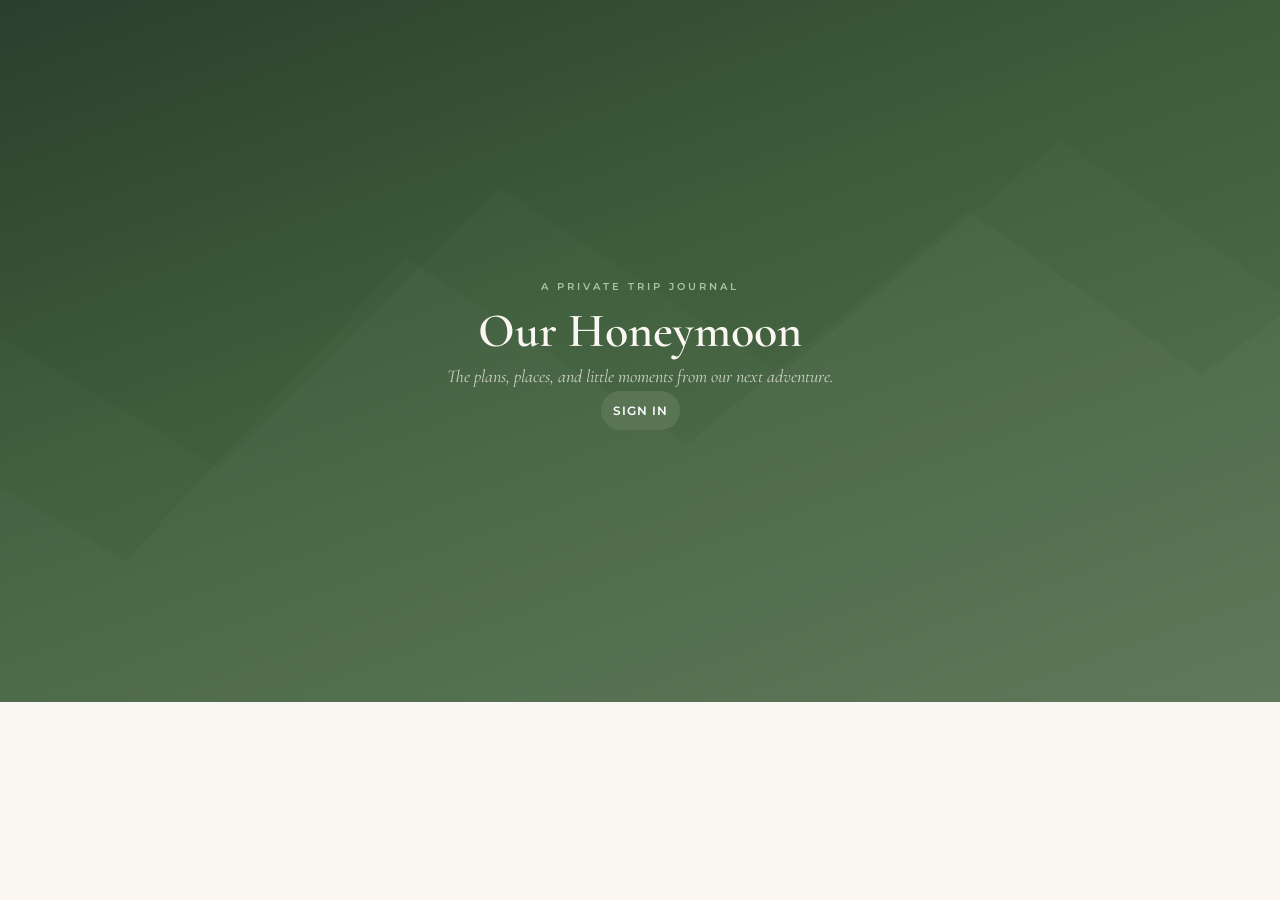
<file: home.html>
<!doctype html>
<html lang="en">
  <head>
    <meta charset="UTF-8" />
    <meta name="viewport" content="width=device-width, initial-scale=1.0" />
    <title>hnymn | Welcome</title>
    <link
      rel="icon"
      href="https://xhatyapslpxsembgwbdt.supabase.co/storage/v1/object/public/site-assets/icons/hnymn-basic.png"
      type="image/png"
    />
    <link
      href="https://fonts.googleapis.com/css2?family=Cormorant+Garamond:ital,wght@0,400;0,600;1,400&family=Montserrat:wght@300;400;500;600&display=swap"
      rel="stylesheet"
    />
    <link rel="stylesheet" href="style.css" />
  </head>
  <body>
    <main class="home-landing">
      <section class="hero home-hero">
        <div class="hero-content">
          <div class="hero-eyebrow">A private trip journal</div>
          <h1>Our Honeymoon</h1>
          <p class="hero-tagline">
            The plans, places, and little moments from our next adventure.
          </p>
          <a class="login-btn home-login-btn" href="login.html">Sign in</a>
        </div>
      </section>
    </main>
  </body>
</html>
</file>
<file: style.css>
:root {
  color-scheme: light;
  --cream: #faf7f2;
  --ivory: #f5f0e8;
  --sage: #7d9b76;
  --sage-light: #a8c4a2;
  --sage-dark: #5a7554;
  --beige: #c9b99a;
  --charcoal: #3a3530;
  --warm-gray: #7a7068;
  --warm-white: #fefcf8;
  --gold: #c4a96b;
  --sash-brown-dark: #563b2d;
  --sash-brown: #79583e;
  --sash-brown-light: #a27c59;
  --sash-brown-pale: #ddc8aa;
}

* {
  margin: 0;
  padding: 0;
  box-sizing: border-box;
}

body {
  font-family: "Montserrat", sans-serif;
  background: var(--cream);
  color: var(--charcoal);
  min-height: 100vh;
}
body.auth-pending {
  visibility: hidden;
}

.home-hero {
  min-height: min(78vh, 720px);
  display: flex;
  align-items: center;
  justify-content: center;
}
.home-login-btn {
  display: inline-block;
  margin-top: 24px;
  text-decoration: none;
}

/* HEADER */
.hero {
  background: linear-gradient(160deg, #2c3e2d 0%, #3d5c3a 40%, #5a7554 100%);
  padding: 52px 40px 44px;
  text-align: center;
  position: relative;
  overflow: hidden;
}
.hero::before {
  content: "";
  position: absolute;
  inset: 0;
  background: url("data:image/svg+xml,%3Csvg xmlns='http://www.w3.org/2000/svg' viewBox='0 0 800 300'%3E%3Cpolygon points='0,300 120,140 220,200 340,80 460,160 580,60 680,130 800,40 800,300' fill='rgba(255,255,255,0.03)'/%3E%3Cpolygon points='0,300 80,180 180,240 300,110 420,190 540,90 640,160 760,70 800,100 800,300' fill='rgba(255,255,255,0.03)'/%3E%3C/svg%3E")
    center/cover no-repeat;
  opacity: 0.6;
}
.hero-content {
  position: relative;
  z-index: 1;
}
.hero-eyebrow {
  font-family: "Montserrat", sans-serif;
  font-size: 10px;
  font-weight: 600;
  letter-spacing: 3px;
  text-transform: uppercase;
  color: var(--sage-light);
  margin-bottom: 12px;
}
.hero h1 {
  font-family: "Cormorant Garamond", serif;
  font-size: 48px;
  font-weight: 600;
  color: #faf7f2;
  line-height: 1.1;
  margin-bottom: 8px;
}
.hero h1 em {
  font-style: italic;
  color: var(--sage-light);
}
.hero-dates {
  font-size: 13px;
  font-weight: 500;
  letter-spacing: 2px;
  color: var(--beige);
  margin-bottom: 18px;
}
.hero-tagline {
  font-family: "Cormorant Garamond", serif;
  font-size: 18px;
  font-style: italic;
  color: rgba(250, 247, 242, 0.75);
}

/* TABS */
.tabs-bar {
  background: var(--warm-white);
  border-bottom: 1px solid var(--ivory);
  display: flex;
  justify-content: center;
  gap: 0;
  overflow-x: auto;
  scrollbar-width: none;
  position: sticky;
  top: 0;
  z-index: 100;
  box-shadow: 0 2px 8px rgba(0, 0, 0, 0.06);
}
.tabs-bar::-webkit-scrollbar {
  display: none;
}
.tab-btn {
  flex-shrink: 0;
  padding: 14px 18px;
  font-family: "Montserrat", sans-serif;
  font-size: 11px;
  font-weight: 600;
  letter-spacing: 1px;
  text-transform: uppercase;
  color: var(--warm-gray);
  background: none;
  border: none;
  border-bottom: 2px solid transparent;
  cursor: pointer;
  transition: all 0.2s;
  white-space: nowrap;
}
.tab-btn:hover {
  color: var(--sage-dark);
}
.tab-btn.active {
  color: var(--sage-dark);
  border-bottom-color: var(--sage);
}

/* MAIN CONTENT */
.main {
  max-width: 780px;
  margin: 0 auto;
  padding: 32px 0 60px;
}
.tab-panel {
  display: none;
  padding: 0 20px;
}
.tab-panel.active {
  display: block;
}

/* SECTION TITLE */
.section-title {
  font-family: "Cormorant Garamond", serif;
  font-size: 30px;
  font-weight: 600;
  color: var(--charcoal);
  margin-bottom: 6px;
}
.section-sub {
  font-size: 12px;
  font-weight: 500;
  letter-spacing: 1.5px;
  text-transform: uppercase;
  color: var(--sage);
  margin-bottom: 28px;
}

/* Overview Tab */
.timeline {
  position: relative;
}
.timeline::before {
  content: "";
  position: absolute;
  left: -12px;
  top: 6px;
  bottom: 6px;
  width: 2px;
  background: linear-gradient(to bottom, var(--sage-light), var(--beige));
  border-radius: 2px;
}
.tl-item {
  position: relative;
  margin-bottom: 10px;
  padding: 14px 16px 14px 16px;
  background: var(--warm-white);
  border: 1px solid var(--ivory);
  border-radius: 10px;
  transition: box-shadow 0.2s;
}
.tl-item:hover {
  box-shadow: 0 3px 12px rgba(0, 0, 0, 0.07);
}
.tl-item::before {
  content: "";
  position: absolute;
  left: -16px;
  top: 18px;
  width: 10px;
  height: 10px;
  border-radius: 50%;
  background: var(--sage);
  border: 2px solid var(--cream);
  box-shadow: 0 0 0 2px var(--sage-light);
}
.tl-item.wedding::before {
  background: var(--gold);
  box-shadow: 0 0 0 2px #e8d5a0;
}
.tl-item.travel::before {
  background: var(--beige);
  box-shadow: 0 0 0 2px #ddd0bb;
}
.tl-date {
  font-size: 10px;
  font-weight: 700;
  letter-spacing: 1.5px;
  text-transform: uppercase;
  color: var(--sage-dark);
  margin-bottom: 3px;
}
.tl-title {
  font-family: "Cormorant Garamond", serif;
  font-size: 19px;
  font-weight: 600;
  color: var(--charcoal);
  margin-bottom: 4px;
}
.tl-desc {
  font-size: 12px;
  color: var(--warm-gray);
  line-height: 1.6;
}
.tl-tag {
  display: inline-block;
  font-size: 10px;
  font-weight: 600;
  letter-spacing: 1px;
  text-transform: uppercase;
  padding: 2px 8px;
  border-radius: 20px;
  margin-top: 6px;
}
.tag-confirmed {
  background: #eaf3e8;
  color: var(--sage-dark);
}
.tag-open {
  background: #fdf3e3;
  color: #b5893a;
}
.tag-surprise {
  background: #f5eef8;
  color: #7d5a8a;
}

/* DAY CARDS */
.day-card {
  background: var(--warm-white);
  border: 1px solid var(--ivory);
  border-radius: 14px;
  margin-bottom: 20px;
  overflow: hidden;
  transition: box-shadow 0.2s;
}
.day-card:hover {
  box-shadow: 0 4px 16px rgba(0, 0, 0, 0.08);
}
.day-header {
  display: flex;
  align-items: center;
  gap: 16px;
  padding: 18px 22px;
  background: linear-gradient(135deg, var(--sage-dark) 0%, var(--sage) 100%);
  cursor: pointer;
  user-select: none;
}
.day-number {
  font-family: "Cormorant Garamond", serif;
  font-size: 36px;
  font-weight: 600;
  color: rgba(255, 255, 255, 0.4);
  line-height: 1;
  min-width: 36px;
}
.day-title-wrap {
  flex: 1;
}
.day-date-label {
  font-size: 10px;
  font-weight: 700;
  letter-spacing: 2px;
  text-transform: uppercase;
  color: var(--sage-light);
  margin-bottom: 2px;
}
.day-title {
  font-family: "Cormorant Garamond", serif;
  font-size: 22px;
  font-weight: 600;
  color: #faf7f2;
}
.day-chevron {
  font-size: 16px;
  color: rgba(255, 255, 255, 0.5);
  transition: transform 0.3s;
}
.day-card.open .day-chevron {
  transform: rotate(180deg);
}
.day-body {
  padding: 20px 22px;
  display: none;
  border-top: 1px solid var(--ivory);
}
.day-card.open .day-body {
  display: block;
}

/* Activity rows */
.activity-list {
  list-style: none;
}
.activity-item {
  display: flex;
  align-items: flex-start;
  gap: 12px;
  padding: 10px 0;
  border-bottom: 1px solid var(--ivory);
}
.activity-item:last-child {
  border-bottom: none;
}
.activity-icon {
  font-size: 18px;
  min-width: 26px;
  text-align: center;
  margin-top: 1px;
}
.activity-content {
  flex: 1;
}
.activity-name {
  font-size: 14px;
  font-weight: 600;
  color: var(--charcoal);
  margin-bottom: 2px;
}
.activity-detail {
  font-size: 12px;
  color: var(--warm-gray);
  line-height: 1.5;
}
.activity-badge {
  font-size: 10px;
  font-weight: 700;
  letter-spacing: 0.5px;
  padding: 2px 8px;
  border-radius: 20px;
  white-space: nowrap;
  align-self: center;
}
.badge-res {
  background: #e8f3ea;
  color: #4a7a52;
}
.badge-cost {
  background: #fef3e2;
  color: #b5893a;
}
.badge-open {
  background: #f3f0ff;
  color: #6b5fa6;
}

/* COSTS TABLE */
.costs-section {
  margin-top: 28px;
}
.cost-card {
  background: var(--warm-white);
  border: 1px solid var(--ivory);
  border-radius: 12px;
  overflow: hidden;
  margin-bottom: 20px;
}
.cost-header {
  padding: 14px 18px;
  background: var(--ivory);
  font-size: 11px;
  font-weight: 700;
  letter-spacing: 1.5px;
  text-transform: uppercase;
  color: var(--warm-gray);
  display: flex;
  justify-content: space-between;
  align-items: center;
}
.cost-row {
  display: flex;
  justify-content: space-between;
  align-items: center;
  padding: 11px 18px;
  border-bottom: 1px solid var(--ivory);
  font-size: 13px;
  gap: 10px;
}
.cost-row:last-child {
  border-bottom: none;
}
.cost-name {
  color: var(--charcoal);
  font-weight: 500;
  flex: 1;
}
.cost-amount {
  font-weight: 600;
  color: var(--sage-dark);
  font-family: "Cormorant Garamond", serif;
  font-size: 16px;
  white-space: nowrap;
}
.cost-amount.tbd {
  color: var(--beige);
  font-size: 13px;
  font-family: "Montserrat", sans-serif;
  font-style: italic;
}
.cost-total-row {
  display: flex;
  justify-content: space-between;
  align-items: center;
  padding: 14px 18px;
  background: linear-gradient(135deg, var(--sage-dark), var(--sage));
  font-weight: 700;
  font-size: 14px;
  color: white;
  border-radius: 0 0 12px 12px;
}
.cost-total-row .cost-amount {
  color: white;
  font-size: 20px;
  font-family: "Cormorant Garamond", serif;
}
.cost-total-sub {
  font-size: 10px;
  font-weight: 400;
  opacity: 0.7;
  margin-top: 2px;
}

/* ACTIVITIES EXPLORER */
.activities-grid {
  display: grid;
  grid-template-columns: 1fr 1fr;
  gap: 14px;
  margin-top: 4px;
}
@media (max-width: 560px) {
  .activities-grid {
    grid-template-columns: 1fr;
  }
}

@media (max-width: 480px) {
  /* Hero */
  .hero {
    padding: 36px 26px 28px;
  }
  .hero h1 {
    font-size: 34px;
  }
  .hero-tagline {
    font-size: 15px;
  }

  /* Tabs — switch to left-align so overflow scroll starts at the first tab */
  .tabs-bar {
    justify-content: flex-start;
  }
  .tab-btn {
    padding: 12px 11px;
    font-size: 10px;
    letter-spacing: 0.5px;
  }

  /* Main container */
  .main {
    padding: 22px 0 48px;
  }
  .section-title {
    font-size: 24px;
  }

  /* Hotel card */
  .hotel-name {
    font-size: 22px;
  }
  .hotel-card {
    padding: 18px;
  }

  /* Day cards */
  .day-header {
    padding: 13px 14px;
    gap: 10px;
  }
  .day-number {
    font-size: 28px;
    min-width: 28px;
  }
  .day-title {
    font-size: 18px;
  }
  .day-body {
    padding: 14px 16px;
  }

  /* Cost rows — tighter padding, smaller font to prevent compression */
  .cost-row {
    padding: 10px 12px;
    font-size: 12px;
    gap: 8px;
  }
  .cost-header {
    padding: 12px;
  }
  .cost-total-row {
    padding: 12px;
  }

  /* Gallery grid — single column on phones */
  .gallery-grid {
    grid-template-columns: 1fr;
    gap: 12px;
  }

  /* Lightbox — use more screen width on small devices */
  .lightbox-box {
    max-width: 94vw;
    max-height: 72vh;
  }
  .lightbox-box img {
    max-width: 94vw;
    max-height: 72vh;
  }

  /* Editor UI is desktop-only — hidden entirely on phones */
  /* .edit-only { display: none !important; } */
}
.act-card {
  position: relative;
  background: var(--warm-white);
  border: 1px solid var(--ivory);
  border-radius: 12px;
  padding: 16px;
  transition: box-shadow 0.2s;
}
.act-card:hover {
  box-shadow: 0 3px 12px rgba(0, 0, 0, 0.08);
}
.act-card-icon {
  font-size: 24px;
  margin-bottom: 8px;
}
.act-card-name {
  font-family: "Cormorant Garamond", serif;
  font-size: 18px;
  font-weight: 600;
  color: var(--charcoal);
  margin-bottom: 4px;
}
.act-card-detail {
  font-size: 11px;
  color: var(--warm-gray);
  line-height: 1.6;
  margin-bottom: 10px;
}
.act-card-price {
  font-size: 13px;
  font-weight: 600;
  color: var(--sage-dark);
}
.act-status {
  display: inline-block;
  font-size: 10px;
  font-weight: 700;
  letter-spacing: 0.8px;
  text-transform: uppercase;
  padding: 3px 8px;
  border-radius: 20px;
  margin-bottom: 8px;
}
.status-scheduled {
  background: #e8f3ea;
  color: #4a7a52;
}
.status-option {
  background: #fef3e2;
  color: #b5893a;
}

/* CART TOGGLE (add-to-cart affordance, distinct from Bucket List check) */
.cart-check {
  width: 24px;
  height: 24px;
  border-radius: 50%;
  border: 2px solid var(--sage);
  background: transparent;
  color: var(--sage);
  flex-shrink: 0;
  display: inline-flex;
  align-items: center;
  justify-content: center;
  font-size: 16px;
  font-weight: 700;
  line-height: 1;
  cursor: pointer;
  user-select: none;
  transition: all 0.2s;
}
.cart-check:hover {
  background: var(--sage-light);
  border-color: var(--sage-light);
  color: white;
}
.cart-check.in-cart {
  background: var(--sage);
  border-color: var(--sage);
  color: white;
}
.cart-check.locked {
  cursor: not-allowed;
  opacity: 0.7;
}
.cart-check.locked:hover {
  background: var(--sage);
  border-color: var(--sage);
  color: white;
}
.act-cart {
  position: absolute;
  top: 14px;
  right: 14px;
}
.tier-select {
  display: flex;
  flex-wrap: wrap;
  gap: 6px;
  margin-top: 8px;
}
.tier-chip {
  font-family: "Montserrat", sans-serif;
  font-size: 11px;
  font-weight: 600;
  padding: 5px 10px;
  border-radius: 20px;
  border: 1px solid var(--sage-light);
  background: transparent;
  color: var(--sage-dark);
  cursor: pointer;
  transition: all 0.2s;
}
.tier-chip:hover {
  border-color: var(--sage);
}
.tier-chip.sel {
  background: var(--sage);
  border-color: var(--sage);
  color: white;
}
.food-text {
  flex: 1;
}

/* BUCKET LIST */
.bucket-list-layout {
  position: relative;
  display: grid;
  grid-template-columns: minmax(0, 1fr) 220px;
  align-items: stretch;
  gap: clamp(20px, 4vw, 48px);
}
.bucket-list-main {
  align-self: start;
  min-width: 0;
}
.bucket-list {
  list-style: none;
}
.bucket-list-add {
  display: flex;
  align-items: center;
  gap: 10px;
  max-width: 760px;
  margin: 22px auto 8px;
}
.bucket-emoji-trigger {
  width: 46px;
  height: 46px;
  flex: 0 0 46px;
  border: 1px solid var(--sage-light);
  border-radius: 10px;
  background: var(--warm-white);
  font-size: 23px;
  cursor: pointer;
}
.bucket-list-add input {
  min-width: 0;
  height: 46px;
  flex: 1;
  padding: 0 14px;
  border: 1px solid var(--ivory);
  border-radius: 8px;
  background: var(--warm-white);
  color: var(--charcoal);
  font:
    13px "Montserrat",
    sans-serif;
}
.bucket-list-add input:focus {
  outline: 2px solid var(--sage);
  outline-offset: 1px;
}
.bucket-add-button {
  min-height: 46px;
  padding: 0 18px;
  border: 0;
  border-radius: 24px;
  background: var(--sage-dark);
  color: white;
  font:
    600 12px "Montserrat",
    sans-serif;
  cursor: pointer;
}
.bucket-add-button:hover {
  background: var(--sage);
}
.bucket-add-button:disabled {
  opacity: 0.6;
  cursor: wait;
}
.bucket-list-status {
  min-height: 18px;
  margin: 4px auto 12px;
  color: var(--warm-gray);
  font:
    italic 12px "Montserrat",
    sans-serif;
  text-align: center;
}
.bucket-list-status.error {
  color: #a33b32;
}
.bucket-item {
  display: flex;
  align-items: center;
  gap: 14px;
  padding: 13px 16px;
  margin-bottom: 8px;
  background: var(--warm-white);
  border: 1px solid var(--ivory);
  border-radius: 10px;
  font-size: 14px;
  color: var(--charcoal);
  font-weight: 500;
  cursor: pointer;
  transition: all 0.2s;
  user-select: none;
}
.bucket-list-row {
  cursor: default;
}
.bucket-item:hover {
  border-color: var(--sage-light);
}
.bucket-checkbox {
  width: 20px;
  height: 20px;
  flex: 0 0 20px;
  accent-color: var(--sage-dark);
  cursor: pointer;
}
.bucket-item-emoji {
  display: grid;
  place-items: center;
  flex: 0 0 28px;
  width: 32px;
  height: 32px;
  padding: 0;
  border: 0;
  border-radius: 50%;
  background: transparent;
  color: inherit;
  font-size: 21px;
  cursor: pointer;
}
.bucket-item-emoji:hover {
  background: var(--ivory);
}
.bucket-item-text {
  flex: 1;
  overflow-wrap: anywhere;
}
.bucket-delete-button {
  width: 32px;
  height: 32px;
  flex: 0 0 32px;
  border: 0;
  border-radius: 50%;
  background: transparent;
  color: var(--warm-gray);
  font-size: 22px;
  line-height: 1;
  cursor: pointer;
}
.bucket-delete-button:hover {
  background: #f8e8e5;
  color: #a33b32;
}
.bucket-item.checked {
  background: #eaf3e8;
  border-color: var(--sage-light);
  color: var(--warm-gray);
  text-decoration: line-through;
  text-decoration-color: var(--sage);
}
.bucket-check {
  width: 20px;
  height: 20px;
  border-radius: 50%;
  border: 2px solid var(--beige);
  flex-shrink: 0;
  display: flex;
  align-items: center;
  justify-content: center;
  font-size: 11px;
  transition: all 0.2s;
}
.bucket-item.checked .bucket-check {
  background: var(--sage);
  border-color: var(--sage);
  color: white;
}
.bucket-emoji-overlay {
  position: fixed;
  inset: 0;
  z-index: 2200;
  display: flex;
  align-items: center;
  justify-content: center;
  padding: 18px;
  background: rgba(58, 53, 48, 0.58);
  backdrop-filter: blur(4px);
}
.bucket-emoji-overlay[hidden] {
  display: none;
}
.bucket-emoji-dialog {
  width: min(100%, 430px);
  max-height: min(82vh, 620px);
  padding: 22px;
  overflow: hidden;
  border: 1px solid var(--ivory);
  border-radius: 14px;
  background: var(--warm-white);
  box-shadow: 0 20px 48px rgba(0, 0, 0, 0.22);
}
.bucket-emoji-dialog h2 {
  margin: 0 0 16px;
  color: var(--charcoal);
  font:
    600 27px "Cormorant Garamond",
    serif;
  text-align: center;
}
.bucket-emoji-grid {
  display: grid;
  grid-template-columns: repeat(7, minmax(0, 1fr));
  grid-auto-rows: 44px;
  gap: 5px;
  max-height: min(52vh, 390px);
  overflow-y: auto;
}
.bucket-emoji-grid button {
  min-width: 0;
  border: 1px solid transparent;
  border-radius: 7px;
  background: transparent;
  font-size: 24px;
  cursor: pointer;
}
.bucket-emoji-grid button:hover,
.bucket-emoji-grid button:focus-visible {
  border-color: var(--sage-light);
  background: #edf2e9;
  outline: none;
}
.bucket-emoji-cancel {
  display: block;
  min-height: 40px;
  margin: 16px 0 0 auto;
  padding: 0 18px;
  border: 1px solid var(--beige);
  border-radius: 22px;
  background: transparent;
  color: var(--warm-gray);
  font:
    600 12px "Montserrat",
    sans-serif;
  cursor: pointer;
}
.bucket-emoji-grid button:disabled {
  opacity: 0.22;
  cursor: not-allowed;
}
.bucket-emoji-grid button:disabled:hover {
  border-color: transparent;
  background: transparent;
}
.bucket-sash {
  position: sticky;
  top: 75px;
  z-index: 2;
  display: flex;
  flex-direction: column;
  align-self: start;
  height: auto;
  min-height: 0;
  padding: 20px 14px 24px;
  overflow: hidden;
  border: 5px double var(--sash-brown-pale);
  border-radius: 12px;
  background:
    linear-gradient(
      90deg,
      transparent 48%,
      rgba(255, 246, 222, 0.12) 50%,
      transparent 52%
    ),
    repeating-linear-gradient(
      0deg,
      var(--sash-brown-dark) 0 14px,
      var(--sash-brown) 14px 28px
    );
  box-shadow:
    0 8px 20px rgba(73, 49, 31, 0.2),
    inset 0 0 0 2px rgba(255, 246, 222, 0.16);
  color: #fff8ec;
  transition:
    height 350ms ease,
    box-shadow 350ms ease,
    filter 350ms ease;
  view-transition-name: bucket-sash;
  cursor: pointer;
}
.bucket-sash:focus-visible {
  outline: 3px solid var(--gold);
  outline-offset: 4px;
}
::view-transition-group(bucket-sash) {
  animation-duration: 350ms;
  animation-timing-function: ease;
}
.bucket-sash:focus-visible {
  outline: 3px solid var(--gold);
  outline-offset: 4px;
}
.bucket-sash-title {
  position: relative;
  z-index: 2;
  margin-bottom: 16px;
  color: #f3dfbd;
  font:
    600 18px "Cormorant Garamond",
    serif;
  text-align: center;
}
.bucket-sash-badges {
  position: relative;
  z-index: 1;
  display: grid;
  grid-template-columns: repeat(3, minmax(0, 1fr));
  grid-auto-rows: 46px;
  justify-items: center;
  align-items: center;
  width: 100%;
  padding: 0 12px;
  gap: 8px;
  overflow: visible;
}
.bucket-badge {
  display: grid;
  place-items: center;
  width: 46px;
  height: 46px;
  min-width: 46px;
  min-height: 46px;
  aspect-ratio: 1;
  border: 2px solid #e6d3b0;
  border-radius: 50%;
  background: radial-gradient(
    circle at 35% 28%,
    #b58b61,
    var(--sash-brown-dark) 72%
  );
  box-shadow:
    inset 0 0 0 2px rgba(255, 246, 222, 0.12),
    0 2px 5px rgba(35, 23, 14, 0.35);
  font-size: 23px;
  cursor: help;
}
.bucket-badge.entering {
  animation: bucket-badge-pop 320ms cubic-bezier(0.2, 0.8, 0.25, 1.2) both;
}
@keyframes bucket-badge-pop {
  0% {
    transform: scale(0.8);
  }
  65% {
    transform: scale(1.1);
  }
  100% {
    transform: scale(1);
  }
}
.bucket-sash-empty {
  position: absolute;
  z-index: 2;
  top: 50%;
  right: 8px;
  left: 8px;
  padding: 0 4px;
  transform: translateY(-50%);
  color: #e1ceb3;
  font:
    italic 12px "Montserrat",
    sans-serif;
  line-height: 1.5;
  text-align: center;
}
.bucket-sash-empty[hidden] {
  display: none;
}
.bucket-sash-ribbon {
  position: absolute;
  z-index: 2;
  top: 20px;
  left: -14%;
  width: 128%;
  padding: 8px 12px;
  transform: rotate(-8deg);
  background: #a9433b;
  box-shadow: 0 3px 8px rgba(35, 16, 13, 0.35);
  color: white;
  font:
    700 12px "Montserrat",
    sans-serif;
  letter-spacing: 2px;
  text-align: center;
  visibility: hidden;
  opacity: 0;
  transition:
    opacity 220ms ease,
    top 220ms ease,
    visibility 220ms ease;
}
.bucket-sash-ribbon.visible {
  top: 42px;
  visibility: visible;
  opacity: 1;
}
.bucket-list-layout.reward-active::before {
  position: fixed;
  z-index: 1400;
  inset: 0;
  background: rgba(58, 53, 48, 0.2);
  content: "";
  pointer-events: none;
}
.bucket-list-layout.sash-centered .bucket-sash {
  position: fixed;
  top: 50%;
  left: 50%;
  width: min(360px, calc(100vw - 40px));
  min-height: 0;
  transform: translate(-50%, -50%) scale(1.04);
  z-index: 1500;
  max-height: none;
  box-shadow:
    0 24px 70px rgba(43, 28, 17, 0.46),
    0 0 42px rgba(201, 163, 74, 0.28);
  filter: saturate(1.15);
}
.bucket-list-layout.sash-centered .bucket-sash-badges {
  pointer-events: none;
}
.bucket-list-layout.sash-centered .bucket-badge {
  pointer-events: auto;
}
#bucket-confetti {
  position: fixed;
  z-index: 1401;
  inset: 0;
  width: 100vw;
  height: 100vh;
  visibility: hidden;
  pointer-events: none;
}
#bucket-confetti.active {
  visibility: visible;
}
@media (max-width: 700px) {
  .bucket-list-layout {
    grid-template-columns: minmax(0, 1fr);
    gap: 14px;
  }
  .bucket-list-main {
    grid-row: 2;
  }
  .bucket-sash {
    position: sticky;
    top: 12px;
    grid-row: 1;
    z-index: 10;
    align-self: start;
  }
  .bucket-sash-badges {
    grid-template-columns: repeat(3, minmax(0, 1fr));
  }
  .bucket-list-add {
    gap: 7px;
  }
  .bucket-add-button {
    padding: 0 12px;
  }
}
@media (prefers-reduced-motion: reduce) {
  .bucket-sash,
  .bucket-sash-ribbon {
    transition: none;
  }
  .bucket-badge.entering {
    animation: none;
  }
}

/* ANIMAL SCRAPBOOK */
.animal-group {
  margin-bottom: 24px;
}
.animal-group:last-child {
  margin-bottom: 0;
}
.animal-group-title {
  font-family: "Cormorant Garamond", serif;
  font-size: 20px;
  font-weight: 600;
  color: var(--sage-dark);
  margin-bottom: 10px;
  padding-bottom: 5px;
  border-bottom: 1px solid var(--ivory);
}
.animal-text {
  flex: 1;
}
.animal-name {
  font-weight: 500;
}
.animal-note {
  font-size: 11px;
  color: var(--warm-gray);
  line-height: 1.45;
  margin-top: 2px;
  font-weight: 400;
}
.animal-thumbs {
  display: flex;
  gap: 6px;
  flex-shrink: 0;
}
.animal-thumbs img {
  width: 46px;
  height: 46px;
  object-fit: cover;
  border-radius: 8px;
  border: 1px solid var(--ivory);
  display: block;
}

/* FOOD OPTIONS */
.food-group {
  margin-bottom: 24px;
}
.food-group:last-child {
  margin-bottom: 0;
}
.food-group-title {
  font-family: "Cormorant Garamond", serif;
  font-size: 20px;
  font-weight: 600;
  color: var(--sage-dark);
  margin-bottom: 10px;
  padding-bottom: 5px;
  border-bottom: 1px solid var(--ivory);
}
.food-item {
  padding: 11px 16px;
  margin-bottom: 8px;
  background: var(--warm-white);
  border: 1px solid var(--ivory);
  border-radius: 10px;
  font-size: 14px;
  font-weight: 500;
  color: var(--charcoal);
}
.food-item-row {
  display: flex;
  align-items: center;
  gap: 12px;
}
.food-item:last-child {
  margin-bottom: 0;
}
.food-name {
  font-weight: 500;
}
.food-cost {
  font-size: 12px;
  color: var(--warm-gray);
  font-weight: 400;
  margin-top: 3px;
}
.food-summary-panel {
  display: none;
  border-top: 1px dashed var(--ivory);
  margin-top: 8px;
  padding-top: 8px;
  font-size: 12px;
  color: var(--warm-gray);
  line-height: 1.4;
  font-weight: 400;
}
.food-actions {
  display: flex;
  align-items: center;
  gap: 8px;
  flex-shrink: 0;
}
.food-menu-btn {
  border: 1px solid var(--sage-light);
  background: transparent;
  color: var(--sage-dark);
  text-transform: uppercase;
  font-family: "Montserrat", sans-serif;
  font-size: 10px;
  font-weight: 600;
  letter-spacing: 0.5px;
  border-radius: 20px;
  padding: 5px 11px;
  cursor: pointer;
  white-space: nowrap;
  transition: all 0.15s;
}
.food-menu-btn:hover {
  background: var(--sage);
  border-color: var(--sage);
  color: white;
}

/* MENU LIGHTBOX (scrollable text menus — separate from the image #lightbox) */
#menu-lightbox {
  position: fixed;
  top: 0;
  left: 0;
  width: 100vw;
  height: 100vh;
  background: rgba(58, 53, 48, 0.6);
  backdrop-filter: blur(4px);
  display: none;
  align-items: center;
  justify-content: center;
  z-index: 2000;
}
.menu-modal {
  background: var(--warm-white);
  width: 90%;
  max-width: 650px;
  max-height: 80vh;
  border-radius: 12px;
  padding: 24px;
  display: flex;
  flex-direction: column;
  box-shadow: 0 20px 40px rgba(0, 0, 0, 0.15);
  position: relative;
}
.gallery-dialog-overlay {
  position: fixed;
  inset: 0;
  z-index: 2200;
  display: flex;
  align-items: center;
  justify-content: center;
  padding: 20px;
  background: rgba(58, 53, 48, 0.58);
  backdrop-filter: blur(4px);
}
.gallery-dialog-overlay[hidden] {
  display: none;
}
.gallery-dialog {
  width: min(100%, 440px);
  padding: 28px;
  border: 1px solid var(--ivory);
  border-radius: 14px;
  background: var(--warm-white);
  box-shadow: 0 20px 48px rgba(0, 0, 0, 0.22);
}
.gallery-dialog h2 {
  margin: 0 0 8px;
  color: var(--charcoal);
  font-family: "Cormorant Garamond", serif;
  font-size: 28px;
  font-weight: 600;
  text-align: center;
}
.gallery-dialog p {
  margin: 0;
  color: var(--warm-gray);
  font-family: "Montserrat", sans-serif;
  font-size: 13px;
  line-height: 1.6;
  text-align: center;
}
.gallery-dialog-context {
  margin-top: 8px;
  color: var(--sage-dark);
  font-family: "Montserrat", sans-serif;
  font-size: 12px;
  text-align: center;
  overflow-wrap: anywhere;
}
.gallery-dialog-context[hidden] {
  display: none;
}
.gallery-dialog-input-wrap {
  display: grid;
  gap: 7px;
  margin-top: 20px;
  color: var(--charcoal);
  font-family: "Montserrat", sans-serif;
  font-size: 12px;
  font-weight: 500;
}
.gallery-dialog-input-wrap[hidden] {
  display: none;
}
.gallery-dialog-input-wrap input {
  width: 100%;
  box-sizing: border-box;
  padding: 11px 12px;
  border: 1px solid var(--beige);
  border-radius: 6px;
  background: white;
  color: var(--charcoal);
  font:
    14px "Montserrat",
    sans-serif;
}
.gallery-dialog-input-wrap input:focus {
  outline: 2px solid var(--sage);
  outline-offset: 1px;
}
.gallery-dialog-actions {
  display: flex;
  justify-content: flex-end;
  gap: 10px;
  margin-top: 24px;
}
.gallery-dialog-actions button {
  min-height: 40px;
  padding: 9px 16px;
  border: 1px solid transparent;
  border-radius: 22px;
  font-family: "Montserrat", sans-serif;
  font-size: 12px;
  font-weight: 600;
  cursor: pointer;
}
.gallery-dialog-cancel {
  border-color: var(--beige) !important;
  background: transparent;
  color: var(--warm-gray);
}
.gallery-dialog-confirm {
  background: var(--sage-dark);
  color: white;
}
.gallery-dialog-confirm:hover {
  background: var(--sage);
}
.gallery-dialog-confirm.danger {
  background: #a33b32;
}
.gallery-dialog-confirm.danger:hover {
  background: #852e27;
}
.menu-title {
  text-align: center;
  font-family: "Cormorant Garamond", serif;
  font-size: 28px;
  font-weight: 600;
  color: var(--charcoal);
  letter-spacing: 1px;
  text-transform: uppercase;
  line-height: 1.2;
  border-bottom: 1px solid var(--beige);
  padding: 0 40px 12px;
  margin-bottom: 20px;
}
.menu-scroll {
  overflow-y: auto;
  flex: 1;
  padding-right: 8px;
}
.menu-subnote {
  text-align: center;
  font-family: "Montserrat", sans-serif;
  font-size: 12px;
  color: var(--warm-gray);
  line-height: 1.5;
  margin-bottom: 6px;
}
.menu-subnote.disclaimer {
  font-style: italic;
  color: var(--beige);
}
.menu-section {
  margin-top: 32px;
}
.menu-section:first-of-type {
  margin-top: 14px;
}
.section-heading {
  text-align: center;
  font-family: "Cormorant Garamond", serif;
  font-size: 20px;
  font-weight: 600;
  color: var(--sage-dark);
  letter-spacing: 2px;
  text-transform: uppercase;
  margin-bottom: 16px;
}
.menu-items {
  display: flex;
  flex-direction: column;
  gap: 14px;
}
.menu-item-head {
  display: flex;
  align-items: baseline;
  justify-content: space-between;
  gap: 12px;
}
.menu-item-name {
  font-family: "Montserrat", sans-serif;
  font-weight: 600;
  color: var(--charcoal);
  font-size: 14px;
}
.menu-item-price {
  font-family: "Montserrat", sans-serif;
  font-weight: 600;
  color: var(--warm-gray);
  font-size: 13px;
  white-space: nowrap;
  flex-shrink: 0;
}
.menu-item-desc {
  font-family: "Montserrat", sans-serif;
  font-size: 12px;
  color: var(--warm-gray);
  line-height: 1.5;
  margin-top: 4px;
  font-weight: 400;
  max-width: 90%;
}
.menu-empty {
  text-align: center;
  font-family: "Cormorant Garamond", serif;
  font-style: italic;
  font-size: 18px;
  color: var(--warm-gray);
  padding: 40px 10px;
}
.menu-close {
  position: absolute;
  top: 16px;
  right: 16px;
  width: 30px;
  height: 30px;
  border-radius: 50%;
  background: var(--ivory);
  color: var(--warm-gray);
  border: none;
  font-size: 16px;
  line-height: 1;
  cursor: pointer;
  display: flex;
  align-items: center;
  justify-content: center;
  transition: background 0.2s;
}
.menu-close:hover {
  background: var(--beige);
  color: white;
}

/* GALLERY */
.gallery-grid {
  display: grid;
  grid-template-columns: repeat(auto-fill, minmax(220px, 1fr));
  gap: 16px;
  margin-top: 4px;
}
.gallery-item {
  position: relative;
  background: var(--warm-white);
  border: 1px solid var(--ivory);
  border-radius: 12px;
  overflow: hidden;
  transition: box-shadow 0.2s;
}
.gallery-item:hover {
  box-shadow: 0 4px 16px rgba(0, 0, 0, 0.1);
}
.gallery-edit-btn {
  position: absolute;
  top: 8px;
  right: 8px;
  z-index: 2;
  width: 28px;
  height: 28px;
  border-radius: 50%;
  background: rgba(255, 255, 255, 0.85);
  color: var(--sage-dark);
  border: none;
  cursor: pointer;
  font-size: 13px;
  line-height: 1;
  display: flex;
  align-items: center;
  justify-content: center;
  box-shadow: 0 1px 4px rgba(0, 0, 0, 0.15);
  transition: all 0.15s;
}
.gallery-edit-btn:hover {
  background: var(--sage);
  color: white;
}
.gallery-actions-menu {
  position: absolute;
  top: 42px;
  right: 8px;
  z-index: 3;
  display: grid;
  min-width: 132px;
  padding: 4px;
  background: white;
  border: 1px solid var(--ivory);
  border-radius: 6px;
  box-shadow: 0 3px 12px rgba(0, 0, 0, 0.16);
}
.gallery-actions-menu[hidden] {
  display: none;
}
.gallery-actions-menu button {
  padding: 8px 10px;
  border: 0;
  background: transparent;
  color: var(--charcoal);
  text-align: left;
  font: inherit;
  font-size: 12px;
  cursor: pointer;
}
.gallery-actions-menu button:hover {
  background: var(--ivory);
}
.gallery-actions-menu .gallery-delete-btn {
  color: #a33b32;
}
.gallery-missing {
  aspect-ratio: 4/3;
  display: flex;
  flex-direction: column;
  align-items: center;
  justify-content: center;
  gap: 4px;
  padding: 12px;
  background: var(--ivory);
  color: var(--warm-gray);
  text-align: center;
  font-family: "Montserrat", sans-serif;
  font-size: 13px;
}
.gallery-missing span {
  font-size: 11px;
  color: var(--beige);
}
.gallery-item img {
  width: 100%;
  aspect-ratio: 4/3;
  object-fit: cover;
  display: block;
}
.gallery-caption {
  padding: 10px 12px;
  font-size: 12px;
  color: var(--warm-gray);
  line-height: 1.5;
}
/* PREVIEW SECTIONS (rendered from previewData) */
.preview-section-title {
  font-family: "Cormorant Garamond", serif;
  font-size: 22px;
  font-weight: 600;
  color: var(--charcoal);
  margin: 28px 0 10px;
}
.preview-section:first-child .preview-section-title {
  margin: 0 0 16px;
}
.preview-section-desc {
  font-size: 13px;
  color: var(--warm-gray);
  line-height: 1.6;
  margin-bottom: 16px;
}
.gallery-empty {
  text-align: center;
  padding: 60px 20px;
  color: var(--beige);
  font-family: "Cormorant Garamond", serif;
  font-size: 20px;
  font-style: italic;
}
.gallery-upload {
  text-align: center;
  margin-bottom: 20px;
}
.gallery-upload-btn {
  font-family: "Montserrat", sans-serif;
  font-size: 12px;
  font-weight: 600;
  letter-spacing: 1px;
  text-transform: uppercase;
  color: white;
  background: var(--sage-dark);
  border: none;
  border-radius: 24px;
  padding: 11px 22px;
  cursor: pointer;
  transition: background 0.2s;
}
.gallery-upload-btn:hover {
  background: var(--sage);
}
.gallery-upload-btn:disabled {
  opacity: 0.6;
  cursor: default;
}

/* LIGHTBOX */
.lightbox-overlay {
  display: none;
  position: fixed;
  inset: 0;
  background: rgba(0, 0, 0, 0.72);
  z-index: 1000;
  align-items: center;
  justify-content: center;
}
.lightbox-overlay.active {
  display: flex;
}
.lightbox-box {
  position: relative;
  max-width: 80vw;
  max-height: 80vh;
  border-radius: 12px;
  overflow: hidden;
  box-shadow: 0 24px 64px rgba(0, 0, 0, 0.5);
}
.lightbox-box img {
  display: block;
  max-width: 80vw;
  max-height: 80vh;
  object-fit: contain;
}
.lightbox-close {
  position: absolute;
  top: 10px;
  right: 12px;
  width: 30px;
  height: 30px;
  border-radius: 50%;
  background: rgba(0, 0, 0, 0.55);
  color: white;
  border: none;
  font-size: 18px;
  line-height: 1;
  cursor: pointer;
  display: flex;
  align-items: center;
  justify-content: center;
  transition: background 0.2s;
}
.lightbox-close:hover {
  background: rgba(0, 0, 0, 0.85);
}
.gallery-item img {
  cursor: zoom-in;
}
.animal-thumbs img {
  cursor: zoom-in;
}

/* OPEN ITEMS */
.open-item {
  display: flex;
  gap: 14px;
  padding: 14px 18px;
  background: var(--warm-white);
  border: 1px solid var(--ivory);
  border-left: 3px solid var(--gold);
  border-radius: 8px;
  margin-bottom: 10px;
}
.open-item-icon {
  font-size: 18px;
}
.open-item-title {
  font-size: 13px;
  font-weight: 600;
  color: var(--charcoal);
  margin-bottom: 3px;
}
.open-item-desc {
  font-size: 12px;
  color: var(--warm-gray);
  line-height: 1.5;
}
.open-subhead {
  font-family: "Cormorant Garamond", serif;
  font-size: 20px;
  font-weight: 600;
  color: var(--sage-dark);
  margin: 22px 0 10px;
  padding-bottom: 5px;
  border-bottom: 1px solid var(--ivory);
}
.open-subhead:first-child {
  margin-top: 4px;
}

/* HOTEL CARD */
.hotel-card {
  background: linear-gradient(135deg, #2c3e2d, #3d5c3a);
  border-radius: 14px;
  padding: 24px;
  color: white;
  margin-bottom: 24px;
}
.hotel-label {
  font-size: 10px;
  font-weight: 700;
  letter-spacing: 2px;
  text-transform: uppercase;
  color: var(--sage-light);
  margin-bottom: 6px;
}
.hotel-name {
  font-family: "Cormorant Garamond", serif;
  font-size: 28px;
  font-weight: 600;
  margin-bottom: 4px;
}
.hotel-dates {
  font-size: 13px;
  color: var(--beige);
  margin-bottom: 14px;
}
.hotel-detail {
  font-size: 12px;
  color: rgba(255, 255, 255, 0.65);
  line-height: 1.7;
}

/* DIVIDER */
.divider {
  border: none;
  border-top: 1px solid var(--ivory);
  margin: 24px 0;
}

footer {
  text-align: center;
  padding: 20px;
  font-size: 11px;
  color: var(--beige);
  font-style: italic;
  font-family: "Cormorant Garamond", serif;
  font-size: 15px;
}

/* ── ITINERARY EDITOR (desktop only, >480px) ── */
.edit-toggle {
  display: inline-flex;
  align-items: center;
  gap: 6px;
  margin-bottom: 18px;
  padding: 8px 16px;
  font-family: "Montserrat", sans-serif;
  font-size: 12px;
  font-weight: 600;
  letter-spacing: 0.5px;
  color: white;
  background: var(--sage-dark);
  border: none;
  border-radius: 20px;
  cursor: pointer;
  transition: background 0.2s;
}
.edit-toggle:hover {
  background: var(--sage);
}
body {
  transition: padding-right 0.28s ease;
}
body.editing {
  padding-right: 360px;
}
.staging-drawer {
  position: fixed;
  top: 0;
  right: 0;
  height: 100vh;
  width: 340px;
  max-width: 86vw;
  background: var(--warm-white);
  border-left: 1px solid var(--ivory);
  box-shadow: -8px 0 28px rgba(0, 0, 0, 0.14);
  z-index: 201;
  transform: translateX(100%);
  transition: transform 0.28s ease;
  display: flex;
  flex-direction: column;
}
.staging-drawer.open {
  transform: translateX(0);
}
.staging-header {
  display: flex;
  align-items: center;
  justify-content: space-between;
  padding: 20px 20px 12px;
}
.staging-title {
  font-family: "Cormorant Garamond", serif;
  font-size: 24px;
  font-weight: 600;
  color: var(--charcoal);
}
.staging-close {
  width: 30px;
  height: 30px;
  border-radius: 50%;
  border: none;
  background: var(--ivory);
  color: var(--warm-gray);
  font-size: 15px;
  cursor: pointer;
  flex-shrink: 0;
}
.staging-close:hover {
  background: var(--beige);
  color: white;
}
.staging-sub {
  padding: 0 20px 14px;
  font-size: 12px;
  color: var(--warm-gray);
  line-height: 1.5;
}
#staging-list {
  overflow-y: auto;
  padding: 0 16px 24px;
  flex: 1;
}
.staging-group-title {
  font-size: 11px;
  font-weight: 700;
  letter-spacing: 1px;
  text-transform: uppercase;
  color: var(--sage);
  margin: 14px 4px 8px;
}
.staging-group {
  margin-bottom: 6px;
}
.staging-group-header {
  width: 100%;
  display: flex;
  align-items: center;
  gap: 8px;
  padding: 10px 12px;
  margin: 6px 0 4px;
  background: var(--ivory);
  border: none;
  border-radius: 8px;
  font-family: "Montserrat", sans-serif;
  font-size: 11px;
  font-weight: 700;
  letter-spacing: 1px;
  text-transform: uppercase;
  color: var(--sage-dark);
  cursor: pointer;
  text-align: left;
  transition: background 0.15s;
}
.staging-group-header:hover {
  background: #ece6da;
}
.staging-group-label {
  flex: 1;
}
.staging-group-count {
  font-size: 10px;
  font-weight: 600;
  color: var(--warm-gray);
  background: var(--warm-white);
  border-radius: 10px;
  padding: 1px 7px;
}
.staging-group-chev {
  font-size: 11px;
  color: var(--sage);
  transition: transform 0.2s;
}
.staging-group.open .staging-group-chev {
  transform: rotate(90deg);
}
.staging-group-body {
  display: none;
}
.staging-group.open .staging-group-body {
  display: block;
}
.staging-footer {
  flex-shrink: 0;
  border-top: 1px solid var(--ivory);
  padding: 12px 16px 16px;
  background: var(--warm-white);
}
.btn-cancel,
.btn-save {
  border: none;
  border-radius: 18px;
  padding: 7px 16px;
  font-family: "Montserrat", sans-serif;
  font-size: 11px;
  font-weight: 700;
  letter-spacing: 0.5px;
  cursor: pointer;
  transition: all 0.15s;
}
.btn-cancel {
  background: var(--ivory);
  color: var(--warm-gray);
}
.btn-cancel:hover {
  background: var(--beige);
  color: white;
}
.btn-save {
  background: var(--sage-dark);
  color: white;
}
.btn-save:hover {
  background: var(--sage);
}
.cart-day-badge {
  display: inline-block;
  font-size: 10px;
  font-weight: 700;
  letter-spacing: 0.4px;
  color: #4a7a52;
  background: #e8f3ea;
  border-radius: 10px;
  padding: 1px 7px;
  margin-left: 4px;
}
.day-title-input {
  font-family: "Cormorant Garamond", serif;
  font-size: 22px;
  font-weight: 600;
  color: #faf7f2;
  background: rgba(255, 255, 255, 0.12);
  border: 1px solid rgba(255, 255, 255, 0.35);
  border-radius: 6px;
  padding: 1px 8px;
  width: 100%;
  max-width: 340px;
}
.day-title-input:focus {
  outline: none;
  border-color: rgba(255, 255, 255, 0.75);
  background: rgba(255, 255, 255, 0.2);
}
.staging-item {
  display: flex;
  align-items: center;
  gap: 10px;
  padding: 10px 12px;
  margin-bottom: 7px;
  background: var(--cream);
  border: 1px solid var(--ivory);
  border-radius: 10px;
  cursor: pointer;
  transition: all 0.15s;
  user-select: none;
}
.staging-item:hover {
  border-color: var(--sage-light);
}
.staging-item.selected {
  background: #eaf3e8;
  border-color: var(--sage);
  box-shadow: 0 0 0 1px var(--sage);
}
.staging-item-icon {
  font-size: 18px;
  flex-shrink: 0;
}
.staging-item-name {
  flex: 1;
  font-size: 13px;
  font-weight: 500;
  color: var(--charcoal);
}
.staging-handle {
  color: var(--beige);
  font-size: 14px;
  flex-shrink: 0;
}
.staging-item.selected {
  cursor: grab;
}
.staging-empty-note {
  font-size: 12px;
  color: var(--warm-gray);
  font-style: italic;
  padding: 4px 4px 10px;
}
.item-remove {
  align-self: center;
  flex-shrink: 0;
  width: 22px;
  height: 22px;
  border-radius: 50%;
  border: none;
  background: #f5e8e8;
  color: #b05a5a;
  font-size: 11px;
  line-height: 1;
  cursor: pointer;
  transition: background 0.15s;
}
.item-remove:hover {
  background: #e8c9c9;
}
.item-drag-handle {
  align-self: center;
  flex-shrink: 0;
  color: var(--beige);
  font-size: 14px;
  cursor: grab;
}
.activity-item[draggable="true"] {
  cursor: grab;
}
.activity-item[draggable="true"]:active {
  cursor: grabbing;
}
/* ── Custom-option editor (edit mode only) ── */
.add-custom-btn {
  display: inline-flex;
  align-items: center;
  gap: 6px;
  margin: 12px 0 2px;
  padding: 7px 14px;
  font-family: "Montserrat", sans-serif;
  font-size: 11px;
  font-weight: 600;
  letter-spacing: 0.5px;
  color: var(--sage-dark);
  background: #eaf3e8;
  border: 1px dashed var(--sage);
  border-radius: 18px;
  cursor: pointer;
  transition: all 0.15s;
}
.add-custom-btn:hover {
  background: var(--sage);
  color: #fff;
}
.activity-item.custom-edit {
  flex-direction: column;
  align-items: stretch;
  gap: 8px;
  background: var(--cream);
  border: 1px solid var(--ivory);
  border-radius: 10px;
  padding: 12px;
}
.custom-edit-top {
  display: flex;
  align-items: center;
  gap: 8px;
}
.custom-edit-current-icon {
  font-size: 20px;
}
.custom-edit-label {
  font-family: "Montserrat", sans-serif;
  font-size: 10px;
  font-weight: 700;
  letter-spacing: 0.6px;
  text-transform: uppercase;
  color: var(--beige);
}
.icon-select-btn {
  font-family: "Montserrat", sans-serif;
  font-size: 11px;
  font-weight: 600;
  color: var(--sage-dark);
  background: var(--warm-white);
  border: 1px solid var(--sage-light);
  border-radius: 14px;
  padding: 4px 10px;
  cursor: pointer;
  transition: all 0.15s;
}
.icon-select-btn:hover {
  background: #eaf3e8;
  border-color: var(--sage);
}
.custom-icon-picker {
  display: none;
  flex-wrap: wrap;
  gap: 4px;
  margin-top: 4px;
}
.custom-icon-picker.open {
  display: flex;
}
.icon-choice {
  width: 30px;
  height: 30px;
  font-size: 16px;
  line-height: 1;
  display: inline-flex;
  align-items: center;
  justify-content: center;
  background: var(--warm-white);
  border: 1px solid var(--ivory);
  border-radius: 8px;
  cursor: pointer;
  transition: all 0.12s;
  padding: 0;
}
.icon-choice:hover {
  border-color: var(--sage-light);
}
.icon-choice.sel {
  background: #eaf3e8;
  border-color: var(--sage);
  box-shadow: 0 0 0 1px var(--sage);
}
.custom-name-input {
  font-family: "Cormorant Garamond", serif;
  font-size: 18px;
  font-weight: 600;
  color: var(--charcoal);
  background: var(--warm-white);
  border: 1px solid var(--ivory);
  border-radius: 6px;
  padding: 6px 10px;
  width: 100%;
}
.custom-name-input:focus,
.custom-detail-input:focus {
  outline: none;
  border-color: var(--sage);
}
.custom-detail-input {
  font-family: "Montserrat", sans-serif;
  font-size: 13px;
  line-height: 1.5;
  color: var(--warm-gray);
  background: var(--warm-white);
  border: 1px solid var(--ivory);
  border-radius: 6px;
  padding: 6px 10px;
  width: 100%;
  resize: vertical;
  min-height: 42px;
}
/* ── Item time (view pill + edit picker) ── */
.activity-time {
  display: inline-block;
  font-family: "Montserrat", sans-serif;
  font-size: 11px;
  font-weight: 600;
  letter-spacing: 0.4px;
  color: var(--sage-dark);
  background: #eaf3e8;
  border-radius: 10px;
  padding: 1px 8px;
  margin-bottom: 3px;
}
.activity-time-input {
  font-family: "Montserrat", sans-serif;
  font-size: 12px;
  color: var(--charcoal);
  background: var(--warm-white);
  border: 1px solid var(--ivory);
  border-radius: 6px;
  padding: 2px 6px;
  margin-bottom: 4px;
}
.activity-time-input:focus {
  outline: none;
  border-color: var(--sage);
}
.custom-time-row {
  display: flex;
  align-items: center;
  gap: 8px;
}
/* ── "Save changes" flush button in the edit drawer ── */
.btn-save-all {
  display: block;
  width: 100%;
  margin-bottom: 10px;
  font-size: 12px;
  padding: 9px 16px;
}
.btn-save-all:disabled {
  opacity: 0.75;
  cursor: default;
}
.btn-save-all.save-failed {
  background: #b05a5a;
}
.activity-empty {
  list-style: none;
  text-align: center;
  font-size: 12px;
  font-style: italic;
  color: var(--beige);
  padding: 14px;
  border: 1px dashed var(--sage-light);
  border-radius: 8px;
}

/* ===== LOGIN PAGE ===== */
#login-screen {
  position: fixed;
  inset: 0;
  z-index: 3000;
  display: flex;
  align-items: center;
  justify-content: center;
  padding: 24px;
  background: linear-gradient(160deg, #2c3e2d 0%, #3d5c3a 40%, #5a7554 100%);
}
.login-card {
  background: var(--warm-white);
  width: 100%;
  max-width: 380px;
  border-radius: 16px;
  padding: 36px 32px;
  box-shadow: 0 24px 64px rgba(0, 0, 0, 0.3);
  text-align: center;
}
.login-eyebrow {
  font-family: "Montserrat", sans-serif;
  font-size: 10px;
  font-weight: 600;
  letter-spacing: 3px;
  text-transform: uppercase;
  color: var(--sage);
  margin-bottom: 10px;
}
.login-title {
  font-family: "Cormorant Garamond", serif;
  font-size: 38px;
  font-weight: 600;
  color: var(--charcoal);
  line-height: 1.1;
  margin-bottom: 6px;
}
.login-sub {
  font-family: "Montserrat", sans-serif;
  font-size: 13px;
  color: var(--warm-gray);
  margin-bottom: 24px;
}
.login-form {
  display: flex;
  flex-direction: column;
  gap: 12px;
}
.login-form input {
  font-family: "Montserrat", sans-serif;
  font-size: 14px;
  padding: 12px 14px;
  border: 1px solid var(--ivory);
  border-radius: 10px;
  background: var(--cream);
  color: var(--charcoal);
}
.login-form input:focus {
  outline: none;
  border-color: var(--sage-light);
}
.login-password-wrap {
  position: relative;
  width: 100%;
}
.login-password-wrap input {
  display: block;
  width: 100%;
  padding-right: 44px;
}
.login-eye {
  position: absolute;
  top: 50%;
  right: 6px;
  transform: translateY(-50%);
  display: flex;
  align-items: center;
  justify-content: center;
  width: 32px;
  height: 32px;
  padding: 0;
  background: none;
  border: none;
  border-radius: 8px;
  cursor: pointer;
  color: var(--warm-gray);
  transition: color 0.2s;
}
.login-eye:hover {
  color: var(--sage-dark);
}
.login-btn {
  margin-top: 4px;
  padding: 12px;
  font-family: "Montserrat", sans-serif;
  font-size: 12px;
  font-weight: 600;
  letter-spacing: 1px;
  text-transform: uppercase;
  color: white;
  background: var(--sage-dark);
  border: none;
  border-radius: 24px;
  cursor: pointer;
  transition: background 0.2s;
}
.login-btn:hover {
  background: var(--sage);
}
.login-btn:disabled {
  opacity: 0.6;
  cursor: default;
}
.login-error {
  font-family: "Montserrat", sans-serif;
  font-size: 12px;
  color: #b05a5a;
  min-height: 16px;
}
.signout-btn {
  display: none;
  position: fixed;
  top: 12px;
  right: 14px;
  z-index: 150;
  font-family: "Montserrat", sans-serif;
  font-size: 10px;
  font-weight: 600;
  letter-spacing: 1px;
  text-transform: uppercase;
  color: var(--sage-dark);
  background: var(--warm-white);
  border: 1px solid var(--sage-light);
  border-radius: 20px;
  padding: 6px 12px;
  cursor: pointer;
  box-shadow: 0 2px 8px rgba(0, 0, 0, 0.08);
}
.signout-btn:hover {
  background: var(--sage);
  color: white;
  border-color: var(--sage);
}
/* Viewer role: hide every editor-only affordance, on all screen sizes */
body.role-viewer .edit-only {
  display: none !important;
}
/* Stage 8: offline banner (shown when navigator is offline) */
#offline-banner {
  display: none;
  position: fixed;
  left: 0;
  right: 0;
  bottom: 0;
  z-index: 3001;
  background: var(--sage-dark);
  color: var(--cream);
  text-align: center;
  font-family: "Montserrat", sans-serif;
  font-size: 12px;
  font-weight: 600;
  letter-spacing: 0.5px;
  padding: 8px 14px;
  box-shadow: 0 -2px 10px rgba(0, 0, 0, 0.12);
}
body.no-session .bucket-item {
  cursor: default;
}
</file>
